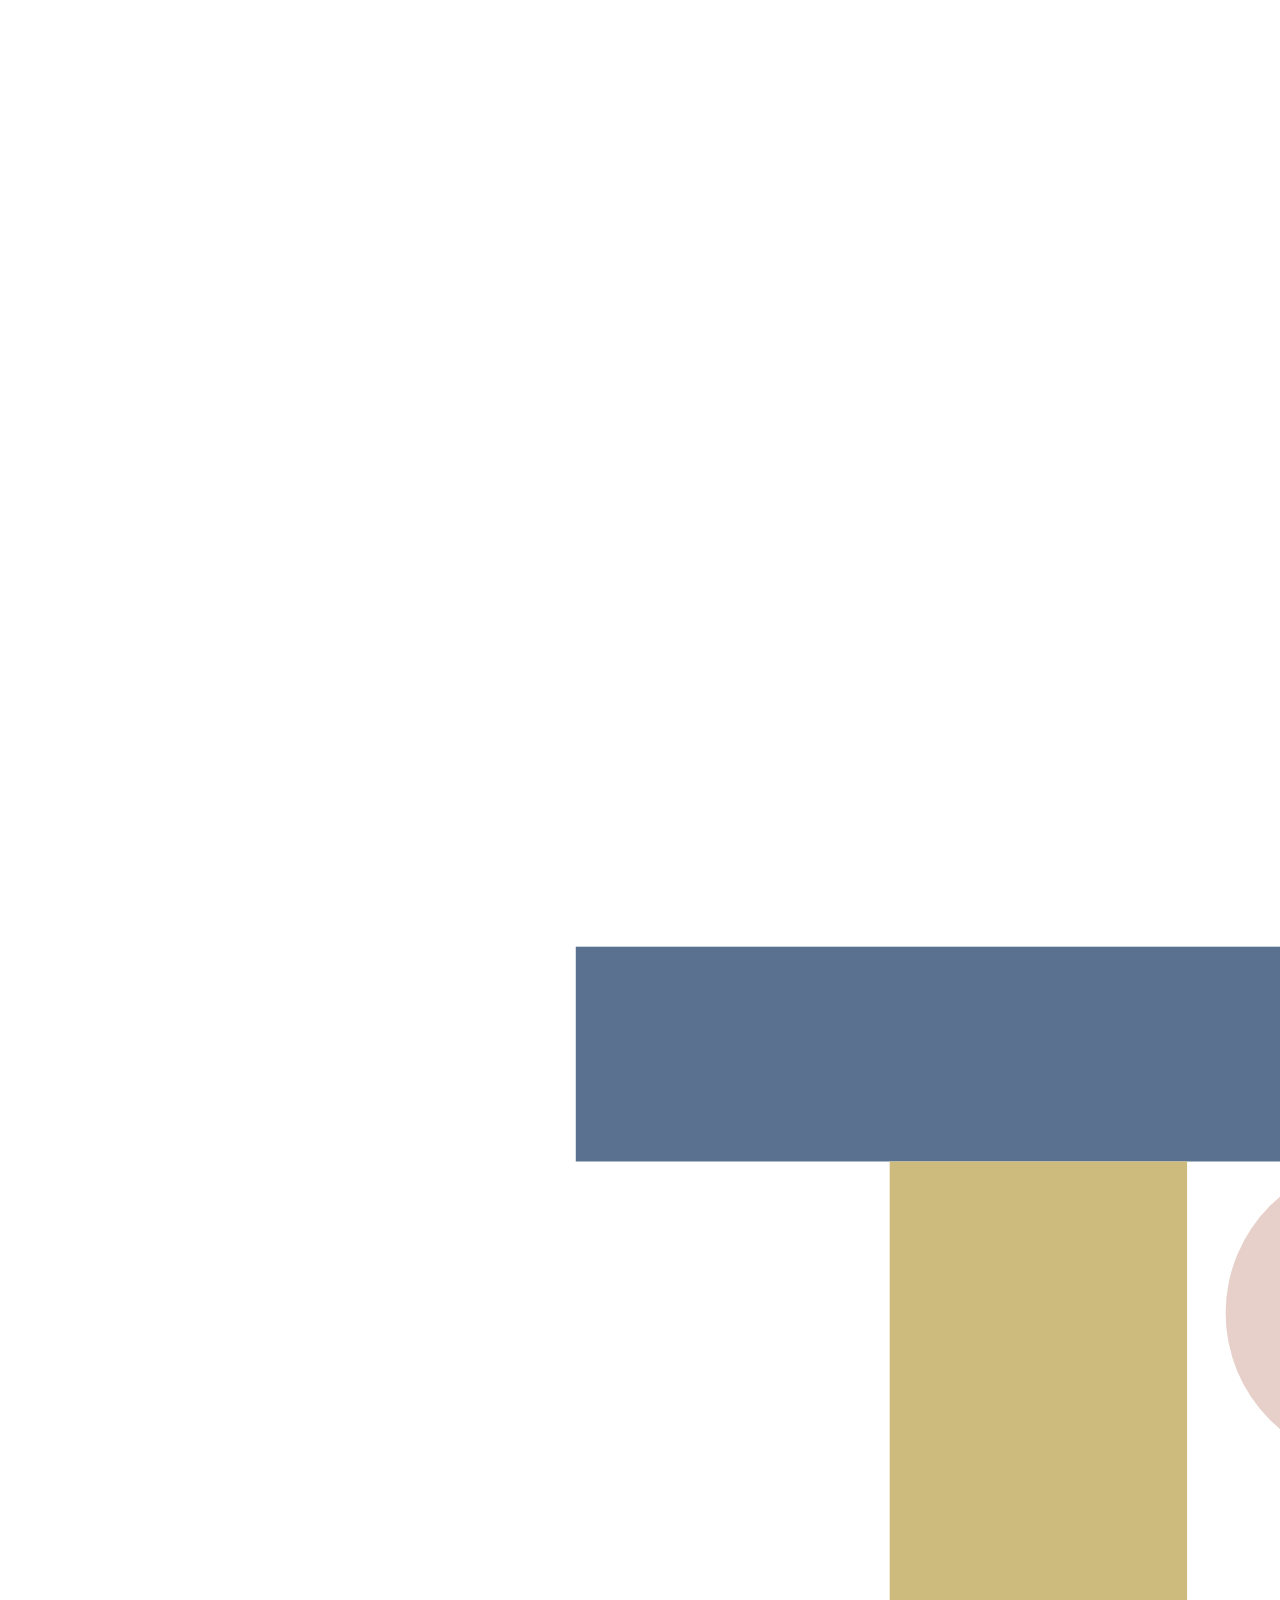
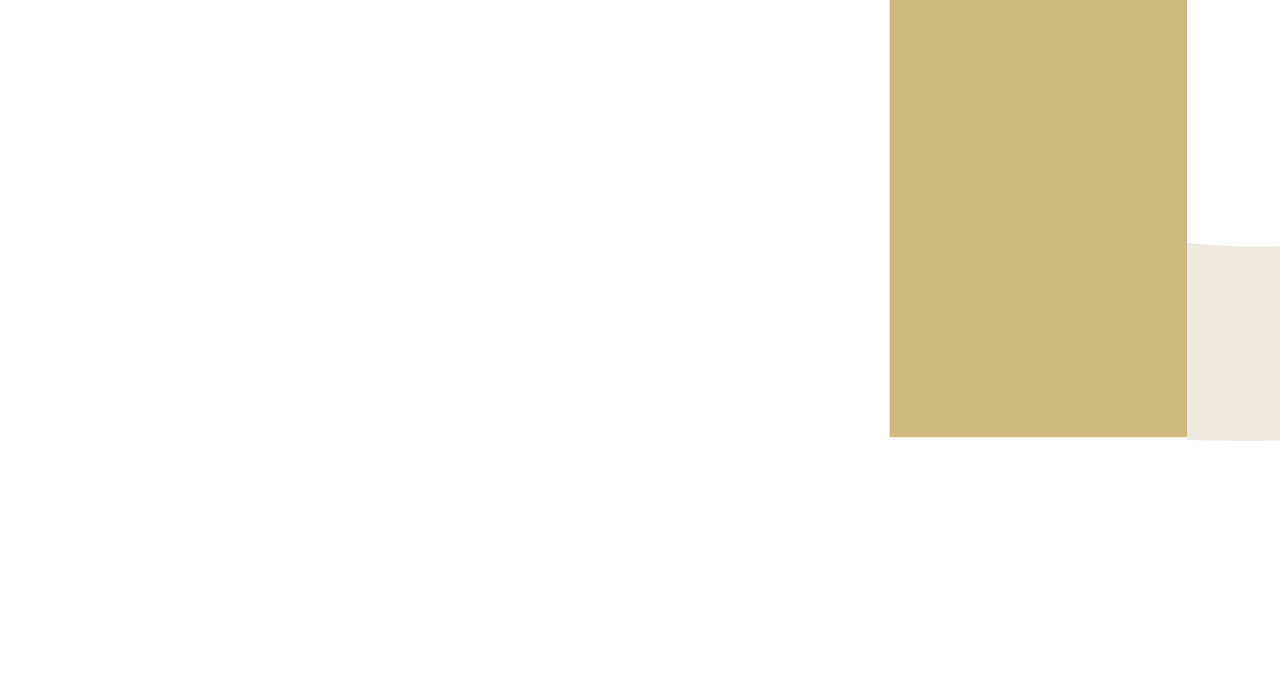
<file: index.html>
<!DOCTYPE html>
<html lang="en" style="height: 100%;">
<head>
    <meta charset="UTF-8">
    <meta name="viewport" content="width=device-width, initial-scale=1.0">
    <meta http-equiv="refresh" content="2; url='https://ann7205.github.io/JWD-Final-project/board.html'"/>
    <title>Cover</title>
</head>

<body style="position: relative;">
    <div class="container">
        <img class="block" src="image/Task-plan-logo-02.svg" alt="To do logo" style="position: absolute; top:-50%; left:-50%; transform: translate(50%, 50%);">
    </div>
</body>
</html>
</file>
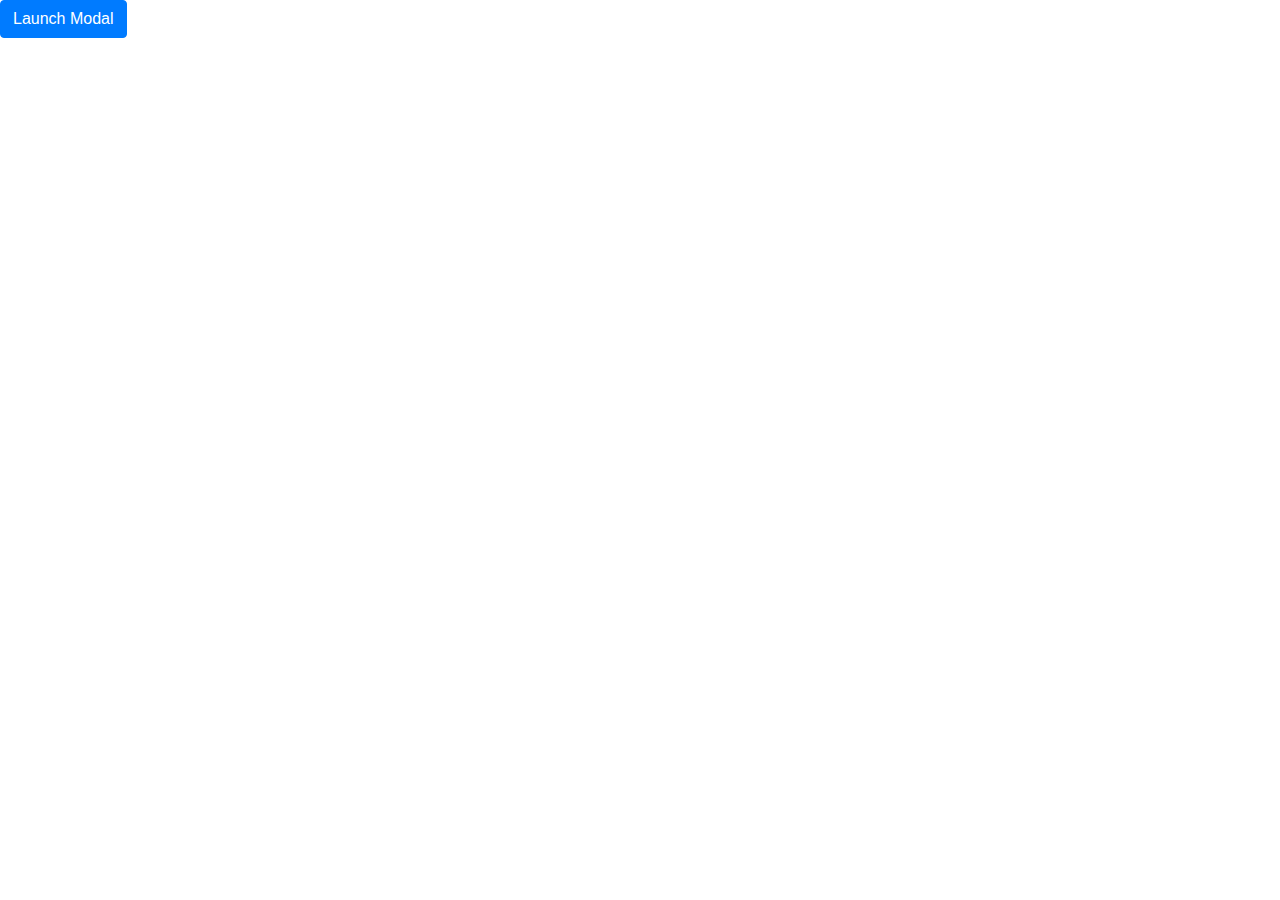
<file: menu/board/add-task/index.html>
<!doctype html>
<html lang="en">
    <head>
        <!-- Required meta tags -->
        <meta charset="utf-8">
        <meta name="viewport" content="width=device-width, initial-scale=1, shrink-to-fit=no">
        <!-- Bootstrap CSS -->
        <link rel="stylesheet" href="https://maxcdn.bootstrapcdn.com/bootstrap/4.0.0/css/bootstrap.min.css" integrity="sha384-Gn5384xqQ1aoWXA+058RXPxPg6fy4IWvTNh0E263XmFcJlSAwiGgFAW/dAiS6JXm" crossorigin="anonymous">
        <title>Hello, world!</title>
    </head>

    <body>
        <body>
        
            <button class="btn btn-primary" data-toggle="modal" data-target="#myModal">Launch Modal</button>
            
            <div class="modal fade" id="myModal">
                <div class="modal-dialog">
                    <div class="modal-content">
                        <div class="modal-header">
                            <h5 class="modal-title">Add Task</h5>
                            <button type="button" class="close" data-dismiss="modal">
                                <span>&times;</span>
                            </button>
                        </div>
                        <div class="modal-body">
                            <p>Input text here</p>
                        </div>
                        <div class="modal-footer">
                            <button class="btn btn-primary" data-dismiss="modal">Add</button>
                        </div>
                    </div>
                </div>
            </div>
    
            <!-- Optional JavaScript -->
            <!-- jQuery first, then Popper.js, then Bootstrap JS -->
            <script src="https://code.jquery.com/jquery-3.2.1.slim.min.js" integrity="sha384-KJ3o2DKtIkvYIK3UENzmM7KCkRr/rE9/Qpg6aAZGJwFDMVNA/GpGFF93hXpG5KkN" crossorigin="anonymous"></script>
            <script src="https://cdnjs.cloudflare.com/ajax/libs/popper.js/1.12.9/umd/popper.min.js" integrity="sha384-ApNbgh9B+Y1QKtv3Rn7W3mgPxhU9K/ScQsAP7hUibX39j7fakFPskvXusvfa0b4Q" crossorigin="anonymous"></script>
            <script src="https://maxcdn.bootstrapcdn.com/bootstrap/4.0.0/js/bootstrap.min.js" integrity="sha384-JZR6Spejh4U02d8jOt6vLEHfe/JQGiRRSQQxSfFWpi1MquVdAyjUar5+76PVCmYl" crossorigin="anonymous"></script>
        
        </body>
    </html>
    </body>
</html>
</file>
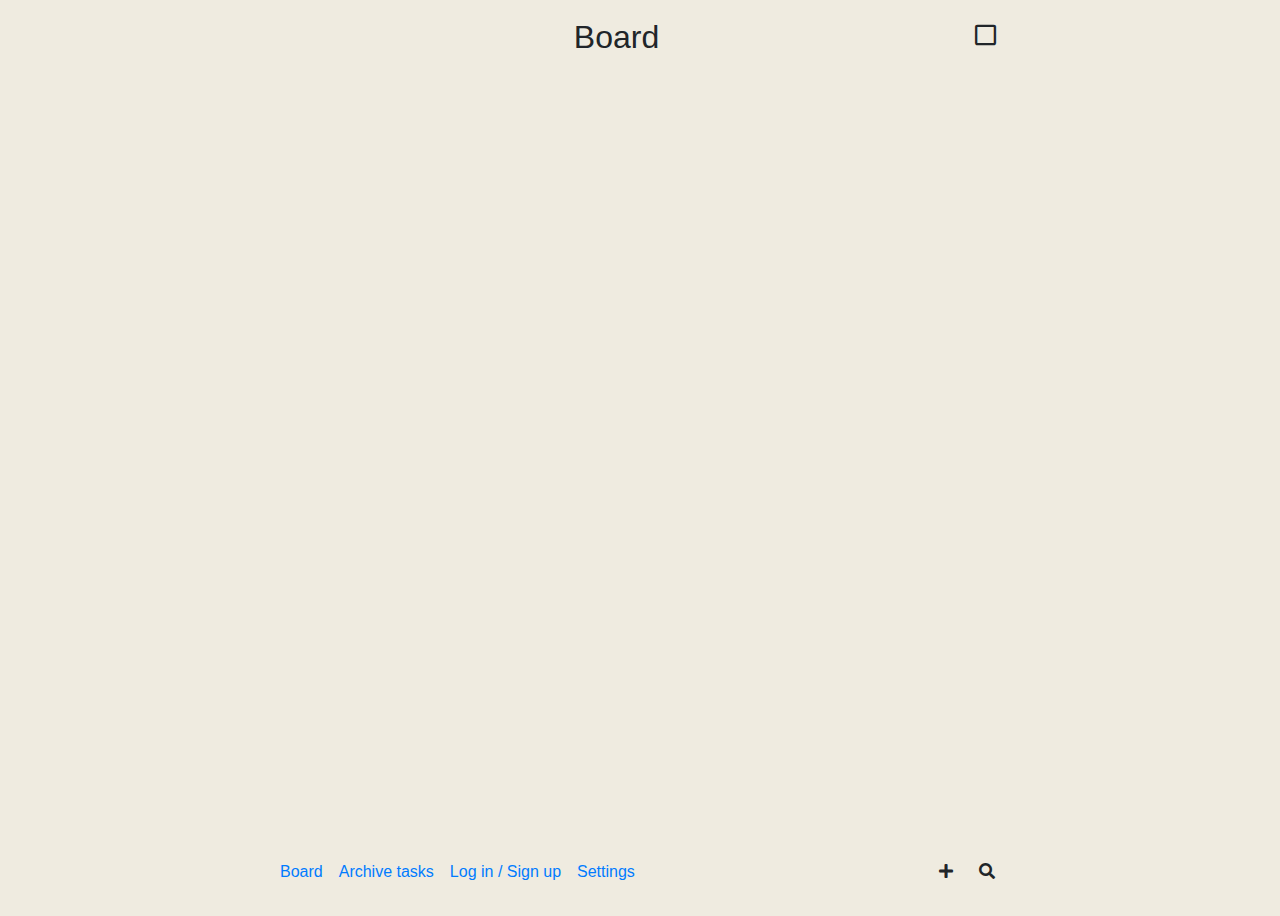
<file: board.html>
<!DOCTYPE html>
<html lang="en">

<head>
    <meta charset="UTF-8">
    <meta name="viewport" content="width=device-width, initial-scale=1.0">
    <title>Board</title>
    <link rel="stylesheet" href="https://stackpath.bootstrapcdn.com/bootstrap/4.5.2/css/bootstrap.min.css"
        integrity="sha384-JcKb8q3iqJ61gNV9KGb8thSsNjpSL0n8PARn9HuZOnIxN0hoP+VmmDGMN5t9UJ0Z" crossorigin="anonymous">
    <link rel="stylesheet" href="https://pro.fontawesome.com/releases/v5.10.0/css/all.css">
    <link rel="stylesheet" href="board.css">
</head>

<body>
    <div class="container">
        <!-- header  -->
        <header class="board-header d-flex justify-content-between align-items-center my-3">
            <div></div>
            <h2 class="title">Board</h2>
            <button class="btn b-square" type="button" value="Input"><i class="far fa-square"></i></button>
        </header>

        <!-- task container  -->
        <div id="cards-container">
        </div>

        <!-- footer  -->
        <footer class="fixed-footer fixed-bottom bg-light">
            <nav class="navbar navbar-expand-lg">
                <!-- menu  -->
                <div class="collapse navbar-collapse" id="navbarNavBtn">
                    <div class="navbar-nav">
                        <a class="nav-item nav-link active" href="#">Board</a>
                        <a class="nav-item nav-link" href="#">Archive tasks</a>
                        <a class="nav-item nav-link" href="#">Log in / Sign up</a>
                        <a class="nav-item nav-link" href="#">Settings</a>
                    </div>
                </div>
                <button class="navbar-toggler dropup border-0" type="button" data-toggle="collapse" data-target="#navbarNavBtn"
                    aria-controls="navbarNavBtn" aria-expanded="false" aria-label="Toggle navigation">
                    <i class="fas fa-bars"></i>
                </button>
                <!-- add button  -->
                <button type="button" class="btn add-new-title" data-toggle="modal" data-target="#modal-task"><i class="fas fa-plus"></i></button>
                <!-- search button  -->
                <div class="btn search"><i class="fas fa-search"></i></div>
                <!-- delete buttton -->
                <button type="button" class="btn delete-list toggle-delete-btn"><i
                            class="fas fa-trash-alt"></i></button>
            </nav>
        </footer>

        <div class="modal fade" id="modal-task" tabindex="-1" role="dialog" aria-labelledby="modal-task"
            aria-hidden="true">
            <div class="modal-dialog modal-dialog-centered" role="document">
                <div class="modal-content">
                    <!-- modal header  -->
                    <button type="button" class="close d-flex justify-content-end mr-3 mt-3" data-dismiss="modal"
                        aria-label="Close">
                        <span aria-hidden="true">&times;</span>
                    </button>

                    <!-- modal body  -->
                    <form class="modal-body" action="" id="title">
                        <label for="titleInput" class="d-flex align-items-center position-relative">
                            <input type="text"
                                class="form-control border border-secondary border-top-0 border-left-0 border-right-0"
                                id="titleInput" value="" placeholder="Project name">
                            <div class="invalid-tooltip">
                                <p>Please enter valid name</p>
                            </div>
                        </label>
                        <div class="valid-feedback"></div>

                        <!-- modal footer-submit button  -->
                        <div class="submit-cancel-btn d-flex justify-content-around fixed mt-3">
                            <button type="submit" formaction="list-of-tasks.html" class="sub-btn btn btn-secondary mb-2"
                                data-dismiss="modal" aria-label="Close">
                                Add</button>
                        </div>
                    </form>
                </div>
            </div>
        </div>
        <script src="https://code.jquery.com/jquery-3.3.1.slim.min.js"
            integrity="sha384-q8i/X+965DzO0rT7abK41JStQIAqVgRVzpbzo5smXKp4YfRvH+8abtTE1Pi6jizo" crossorigin="anonymous">
        </script>
        <script src="https://cdnjs.cloudflare.com/ajax/libs/popper.js/1.14.7/umd/popper.min.js"
            integrity="sha384-UO2eT0CpHqdSJQ6hJty5KVphtPhzWj9WO1clHTMGa3JDZwrnQq4sF86dIHNDz0W1" crossorigin="anonymous">
        </script>
        <script src="https://stackpath.bootstrapcdn.com/bootstrap/4.3.1/js/bootstrap.min.js"
            integrity="sha384-JjSmVgyd0p3pXB1rRibZUAYoIIy6OrQ6VrjIEaFf/nJGzIxFDsf4x0xIM+B07jRM" crossorigin="anonymous">
        </script>
        <script src="js/board.js"></script>
        <script src="js/board-manager.js"></script>
</body>

</html>
</file>
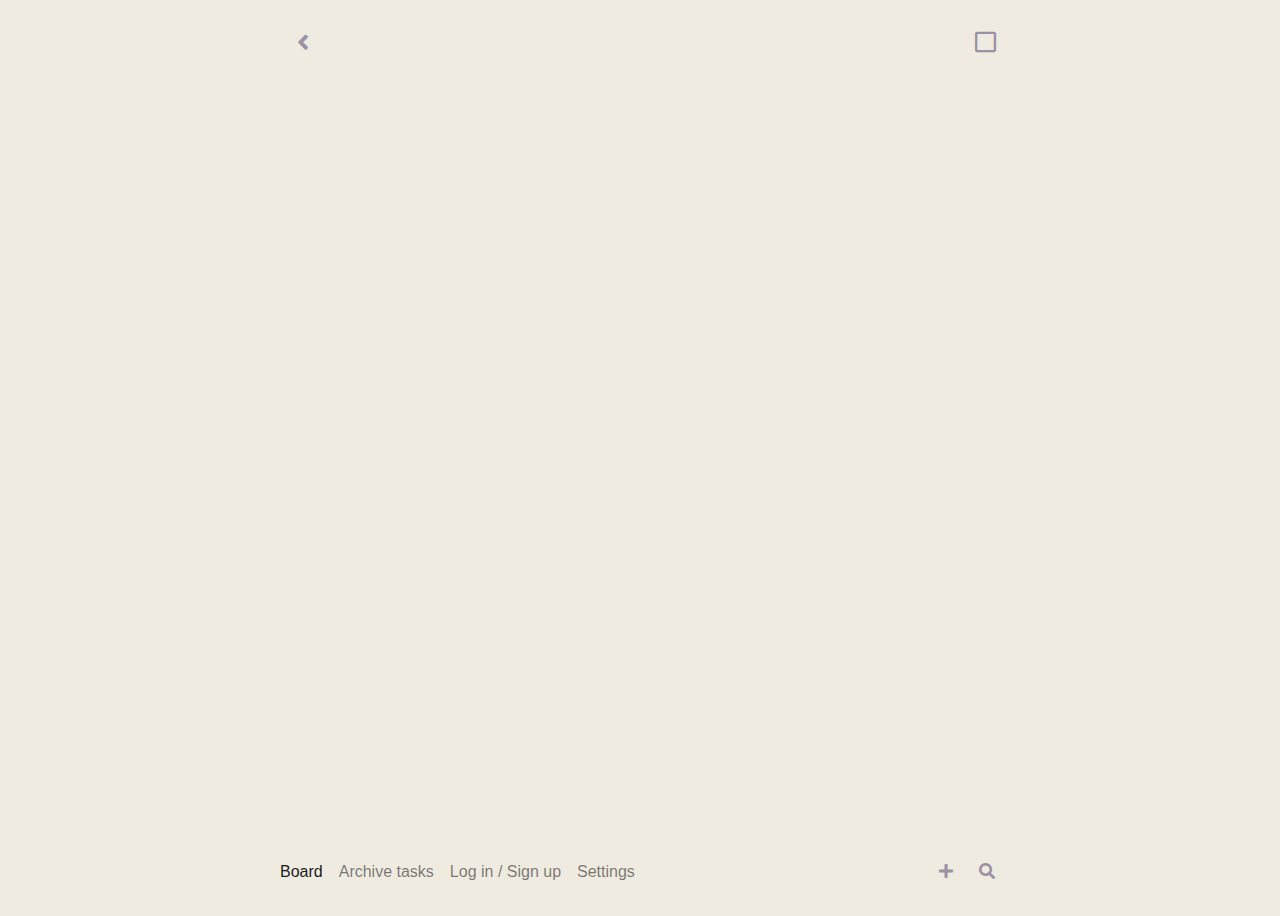
<file: task.html>
<!DOCTYPE html>
<html lang="en">

<head>
    <meta charset="UTF-8">
    <meta name="viewport" content="width=device-width, initial-scale=1.0">
    <title>Task List</title>
    <link rel="stylesheet" href="https://stackpath.bootstrapcdn.com/bootstrap/4.5.2/css/bootstrap.min.css"
        integrity="sha384-JcKb8q3iqJ61gNV9KGb8thSsNjpSL0n8PARn9HuZOnIxN0hoP+VmmDGMN5t9UJ0Z" crossorigin="anonymous">
    <link rel="stylesheet" href="https://pro.fontawesome.com/releases/v5.10.0/css/all.css">
    <link rel="stylesheet" href="task.css">
</head>

<body>
    <div class="container">
        <!-- header  -->
        <header class="task-header d-flex justify-content-between align-items-center my-3">
            <div class="btn last-page"><a class="btn" href="board.html" role="button"><i
                        class="fas fa-angle-left"></i></a>
            </div>
            <h2 class="title"></h2>
            <button class="btn b-square" type="button"><i class="far fa-square"></i></button>
        </header>

        <!-- task cards' container  -->
        <div id="cards-container">
        </div>

        <!-- footer  -->
        <footer class="fixed-footer fixed-bottom bg-light">
            <nav class="navbar navbar-expand-lg navbar-light">
                <!-- menu  -->
                <div class="collapse navbar-collapse" id="navbarNavBtn">
                    <div class="navbar-nav">
                        <a class="nav-item nav-link active" href="#">Board</a>
                        <a class="nav-item nav-link" href="#">Archive tasks</a>
                        <a class="nav-item nav-link" href="#">Log in / Sign up</a>
                        <a class="nav-item nav-link" href="#">Settings</a>
                    </div>
                </div>
                <button class="navbar-toggler dropup border-0" type="button" data-toggle="collapse" data-target="#navbarNavBtn"
                    aria-controls="navbarNavBtn" aria-expanded="false" aria-label="Toggle navigation">
                    <i class="fas fa-bars"></i>
                </button>
                <!-- add button  -->
                <button type="button" class="btn add-new-list" data-toggle="modal" data-target="#modal-form"><i class="fas fa-plus"></i></button>
                <!-- search button  -->
                <div class="btn search"><i class="fas fa-search"></i></div>
                <!-- delete buttton -->
                <button type="button" class="btn delete-list toggle-delete-btn"><i
                            class="fas fa-trash-alt"></i></button>
            </nav>
        </footer>


        <!-- modal  -->
        <div class="modal fade" id="modal-form" tabindex="-1" role="dialog" aria-labelledby="modal-form"
            aria-hidden="true">
            <div class="modal-dialog modal-dialog-centered" role="document">
                <div class="modal-content">
                    <!-- modal header  -->
                    <div class="modal-header">
                        <h2 class="modal-title" id="modal-form">Task</h2>
                        <button type="button" class="close" data-dismiss="modal" aria-label="Close">
                            <span aria-hidden="true">&times;</span>
                        </button>
                    </div>
                    <!-- modal body  -->
                    <form class="modal-body" action="" id="form">
                        <!-- wrapped status button, task title-->
                        <div class="wrap-groups row">
                            <!-- status button  due date-->
                            <div class="group-status form-group col-2">
                                <div class="status dropdown">
                                    <button class="status-btn btn" type="button" id="statusMenu" data-toggle="dropdown"
                                        aria-haspopup="true" aria-expanded="false" title="status"><i
                                            class="dropdown-icon far fa-circle"></i>
                                    </button>
                                    <div class="status-dropdown dropdown-menu" aria-labelledby="statusMenu">
                                        <a class="status1 dropdown-item" href="#" name="To do"><i
                                                class="far fa-circle"></i> <span>To do</span></a>
                                        <a class="status2 dropdown-item" href="#" name="Progress"><i
                                                class="fas fa-circle"></i> <span>Progress</span></a>
                                        <a class="status3 dropdown-item" href="#" name="Review"><i
                                                class="fas fa-pause-circle"></i> <span>Review</span></a>
                                        <a class="status4 dropdown-item" href="#" name="Done"><i
                                                class="fas fa-check-circle"></i> <span>Done</span></a>
                                    </div>
                                </div>
                            </div>
                            <!-- due date -->
                            <div class="group-due-date form-group col-8 px-0">
                                <label for="due-date" class="mb-0 d-flex position-relative">
                                    Due date
                                    <input type="date" class="form-control" id="due-date" class="form-control"
                                        name="due-date" value="" placeholder="dd/mm/yyyy">
                                    <div class="invalid-tooltip">
                                        <p>Please select the valid date</p>
                                    </div>
                                </label>
                                <div class="valid-feedback"></div>
                            </div>
                        </div>
                        <!-- wrapped assign button, task title-->
                        <div class="wrap-groups row">
                            <div class="form-group col-2">
                                <!-- <div class="assign dropdown">
                                    <button class="assign-btn btn" type="button" id="assignMenu" data-toggle="dropdown"
                                        aria-haspopup="true" aria-expanded="false" title="assign to">
                                        <i class="fas fa-user-tag"></i>
                                    </button>
                                    <div class="assign-dropdown dropdown-menu" aria-labelledby="assignMenu">
                                        <a class="dropdown-item" href="#">Lee</a>
                                        <a class="dropdown-item" href="#">Liz</a>
                                        <a class="dropdown-item" href="#">Alan</a>
                                    </div>
                                </div> -->
                            </div>
                            <!-- task title  -->
                            <div class="group-title form-group col-8 px-0">
                                <label for="task-title" class="mb-0 d-flex align-items-center position-relative">
                                    Title
                                    <input type="text" class="form-control ml-4" id="task-title" value=""
                                        placeholder="name">
                                    <div class="invalid-tooltip">
                                        <p>Please enter name within </p>
                                    </div>
                                </label>
                                <div class="valid-feedback"></div>
                            </div>
                        </div>
                        <div class="wrap-groups row">
                            <!-- assign  -->
                            <div class="form-group col-2">
                            </div>
                            <div class="group-assign form-group col-8 px-0">
                                <label for="task-assign" class="mb-0 d-flex align-items-center position-relative">
                                    Assign to
                                    <input type="text" class="form-control ml-4" id="task-assign" value=""
                                        placeholder="name">
                                    <!-- <div class="invalid-tooltip">
                                        <p>Please enter name within </p>
                                    </div> -->
                                </label>
                                <!-- <div class="valid-feedback"></div> -->
                            </div>
                        </div>
                        <!-- task description  -->
                        <div class="group-content form-group mt-3">
                            <textarea class="form-control" id="task-content" rows="10" value=""></textarea>
                            <div class="invalid-tooltip">
                                <p>Please enter description within 100 characters</p>
                            </div>
                            <div class="valid-feedback"></div>
                        </div>
                        <!-- modal footer-submit button  -->
                        <div class="submit-cancel-btn d-flex justify-content-around fixed">
                            <button type="submit" formaction="list-of-tasks.html" class="sub-btn btn btn-secondary mb-2"
                                data-dismiss="modal" aria-label="Close">
                                Submit</button>
                            <button type="button" class="cel-btn btn btn-secondary mb-2" data-dismiss="modal"
                                aria-label="Close">Cancel</button>
                        </div>
                    </form>
                </div>
            </div>
        </div>
    </div>

    <script src="https://code.jquery.com/jquery-3.3.1.slim.min.js"
        integrity="sha384-q8i/X+965DzO0rT7abK41JStQIAqVgRVzpbzo5smXKp4YfRvH+8abtTE1Pi6jizo" crossorigin="anonymous">
    </script>
    <script src="https://cdnjs.cloudflare.com/ajax/libs/popper.js/1.14.7/umd/popper.min.js"
        integrity="sha384-UO2eT0CpHqdSJQ6hJty5KVphtPhzWj9WO1clHTMGa3JDZwrnQq4sF86dIHNDz0W1" crossorigin="anonymous">
    </script>
    <script src="https://stackpath.bootstrapcdn.com/bootstrap/4.3.1/js/bootstrap.min.js"
        integrity="sha384-JjSmVgyd0p3pXB1rRibZUAYoIIy6OrQ6VrjIEaFf/nJGzIxFDsf4x0xIM+B07jRM" crossorigin="anonymous">
    </script>
    <script src="js/index.js"></script>
    <script src="js/task-manager.js"></script>
</body>

</html>
</file>
<file: board.css>
:root {
    --uni-font-family: Arial,
        Helvetica,
        sans-serif;
    --min-width: 360px;
    --max-width: 60%;
    --almost-white: #EFEBE0;
}

*,
h1,
h2,
h3,
h4,
*::before,
*::after {
    box-sizing: border-box;
    margin: 0;
    padding: 0;
}

body {
    font-family: var(--uni-font-family);
    width: 100vw;
    height: 100vh;
    background-color: var(--almost-white);
}

.container {
    min-width: var(--min-width);
    max-width: var(--max-width);
}

.board-header {
    margin: 0 auto;
}

.board-header .btn i {
    font-size: 1.5rem;
}

/* footer  */
.fixed-footer {
    background-color: var(--almost-white) !important;
}

.fixed-footer .navbar {
    min-width: var(--min-width);
    max-width: var(--max-width);
    margin: 0 auto;
}

.card {
    margin: 0 auto;
    margin-bottom: .5rem;
    border-color: var(--almost-white);
}

.card-body {
    display: grid;
    grid-template-columns: .5fr 3fr .5fr .5fr;
    align-items: center;
}

.card-body .title a,
.pin {
    font-size: 1.5rem;
}

.modal-link:hover {
    cursor: pointer;
}

.board-footer .navbar {
    min-width: var(--min-width);
    max-width: var(--max-width);
    margin: 0 auto;
}

.card.selected {
    background-color: #A19FAC;
}

.toggle-delete-btn {
    display: none;
}

@media all and (max-width: 650px) {
    .card-body .title a {
        font-size: .8rem;
    }
}

@media all and (max-width: 925px) and (min-width: 650px) {
    .card-body .title a {
        font-size: 1rem;
    }
}

@media all and (min-width: 925px) {
    .card-body .title a {
        font-size: 1.2rem;
    }
}
</file>
<file: task.css>
:root {
    --uni-font-family: Arial,
        Helvetica,
        sans-serif;
    --min-width: 360px;
    --max-width: 60%;
    --almost-white: #EFEBE0;
}

*,
h1,
h2,
h3,
h4,
p,
*::before,
*::after {
    box-sizing: border-box;
    margin: 0;
    padding: 0;
}

body {
    font-family: var(--uni-font-family);
    width: 100vw;
    height: 100vh;
    background-color: var(--almost-white);
}

.container {
    min-width: var(--min-width);
    max-width: var(--max-width);
    height: auto;
}

.task-header {
    margin: 0 auto;
    color: #9A91A4;
}

.task-header .btn i {
    font-size: 1.5rem;
    color: #9A91A4 !important;
}

#form .status-btn,
#form .assign-btn {
    color: #000;
}

.modal-link:hover {
    cursor: pointer;
}


/* footer  */
.fixed-footer {
    background-color: var(--almost-white) !important;
}

.fixed-footer i {
    color: #9A91A4 !important;
}

/* #navbarNavBtn .navbar-toggler-icon {
    color: #9A91A4 !important;
} */

.fixed-footer .navbar {
    min-width: var(--min-width);
    max-width: var(--max-width);
    margin: 0 auto;
}

.toggle-delete-btn {
    display: none;
}

/* Card  */
.card {
    margin: 0 auto;
    margin-bottom: .5rem;
    border-style: none;
    color: var(--almost-white);
}

.dropdown {
    display: grid;
    grid-template-columns: .5fr 3fr .5fr;
    align-items: center;
    justify-content: center;
}

#statusMenu,
.square-btn,
.task-des-btn,
.dropdown-item {
    color: var(--almost-white);
    font-size: 1.3rem;
}

.card .task-des {
    color: #000;
}

#assignMenu {
    color: var(--almost-white);
    font-size: 1rem;
    border: 1px solid var(--almost-white);
    border-radius: 50%;
    font-weight: 700;
    width: 30px;
    height: 30px;
    display: grid;
    align-items: center;
    margin: 0 auto;
}

.status1 {
    background: #597290;
}

.status2 {
    background: #728485;
}

.status3 {
    background: #CDBB7E;
}

.card.selected {
    background-color: #A19FAC;
}

@media all and (max-width: 650px) {
    .task-header .title {
        font-size: 1rem;
    }
}

@media all and (max-width: 925px) and (min-width: 650px) {
    .task-header .title {
        font-size: 1.2rem;
    }
}

@media all and (min-width: 925px) {
    .task-header .title {
        font-size: 1.4rem;
    }
}
</file>
